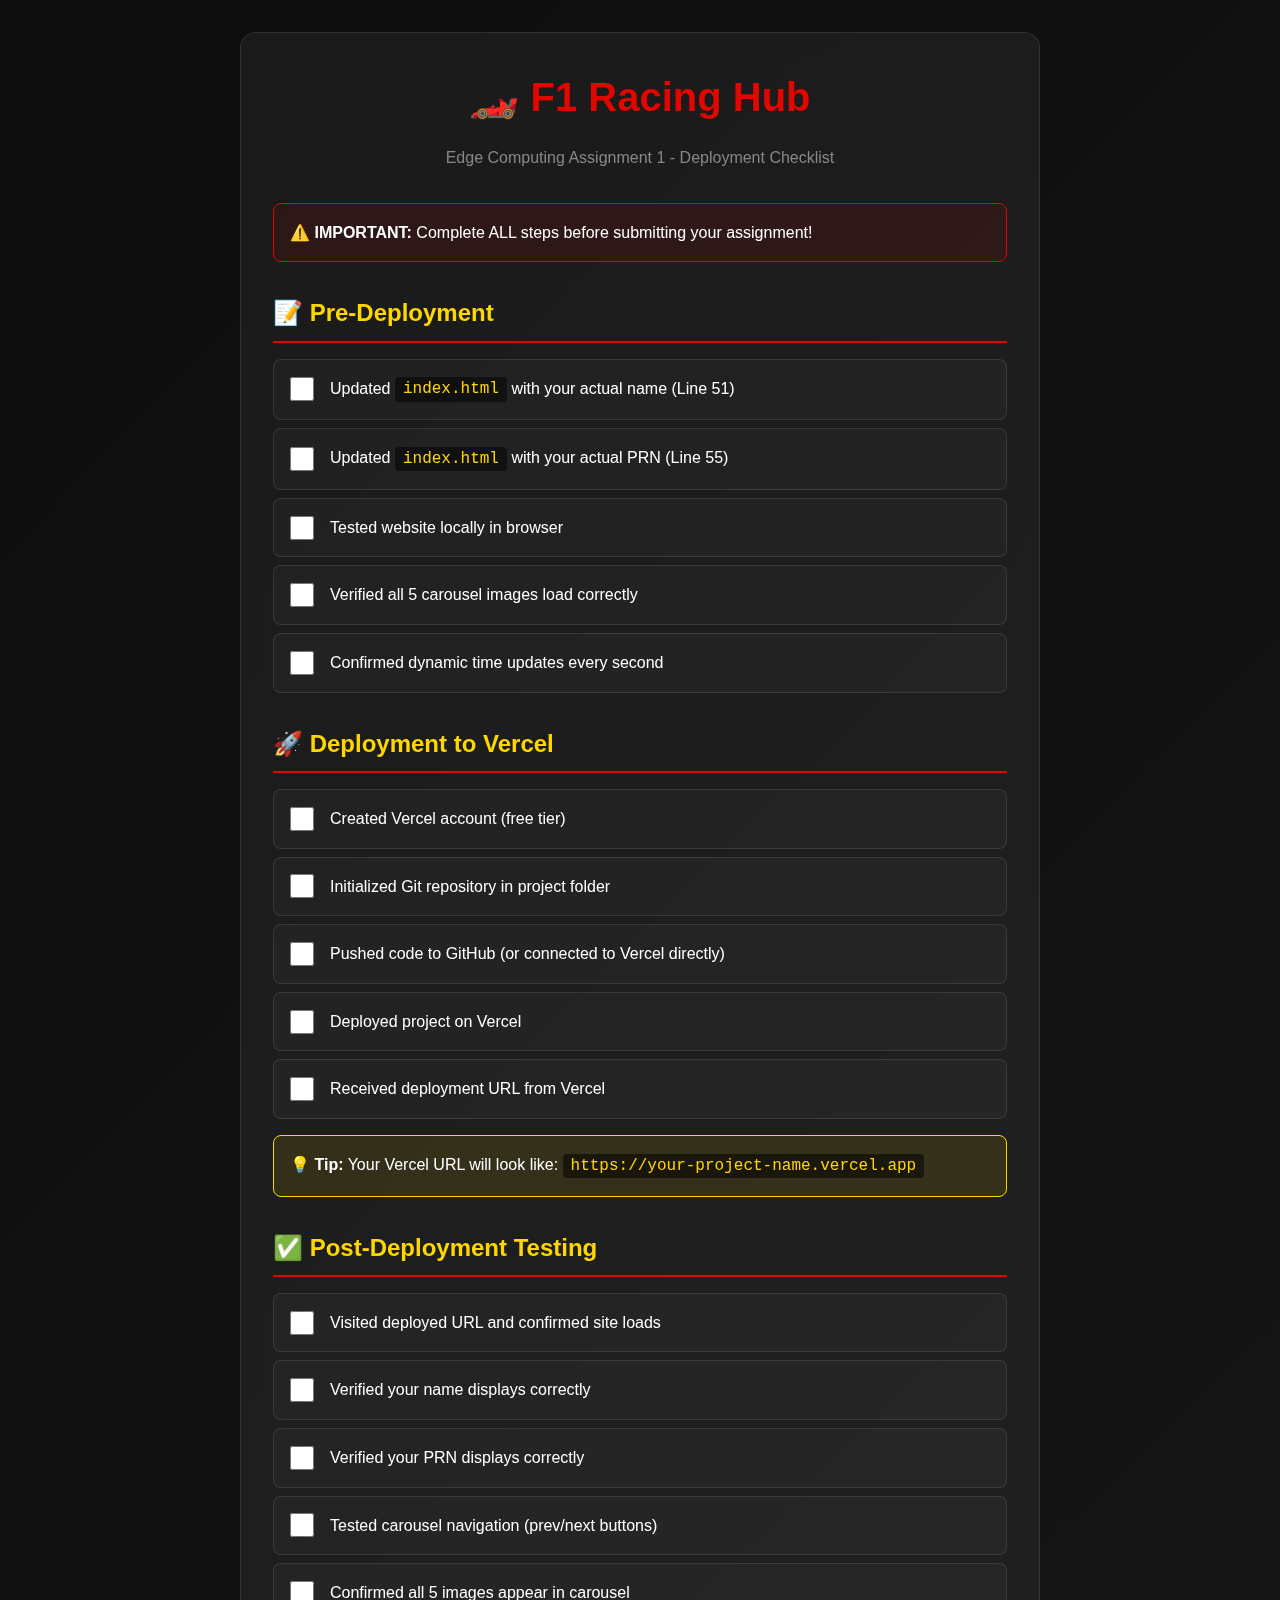
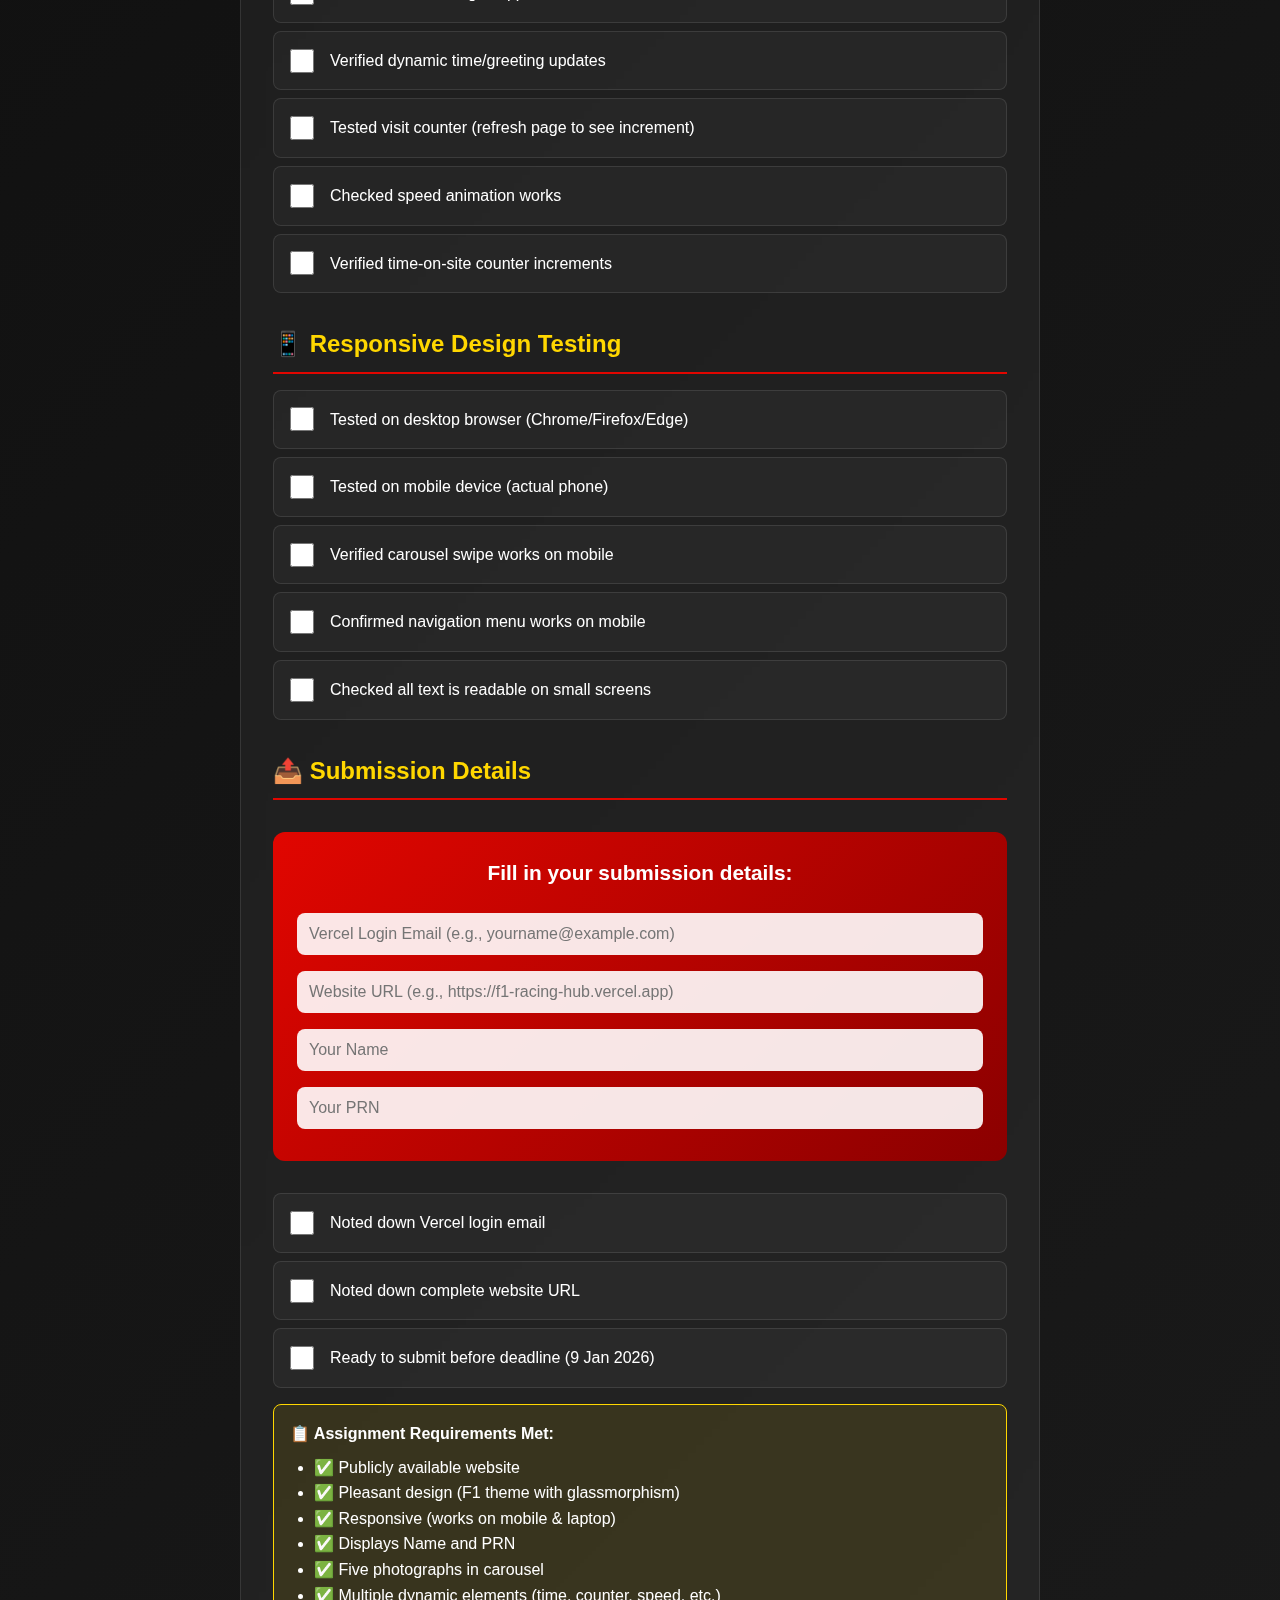
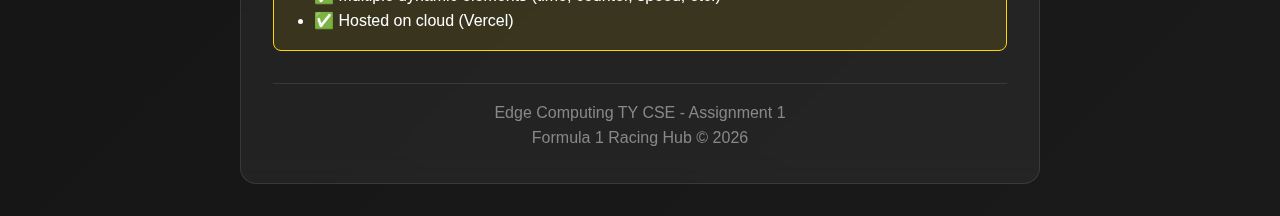
<file: Assignment 1/checklist.html>
<!DOCTYPE html>
<html lang="en">
<head>
    <meta charset="UTF-8">
    <meta name="viewport" content="width=device-width, initial-scale=1.0">
    <title>Deployment Checklist - F1 Racing Hub</title>
    <style>
        * {
            margin: 0;
            padding: 0;
            box-sizing: border-box;
        }
        
        body {
            font-family: 'Segoe UI', Tahoma, Geneva, Verdana, sans-serif;
            background: linear-gradient(135deg, #0D0D0D 0%, #1A1A1A 100%);
            color: #fff;
            padding: 2rem;
            line-height: 1.6;
        }
        
        .container {
            max-width: 800px;
            margin: 0 auto;
            background: rgba(255, 255, 255, 0.05);
            backdrop-filter: blur(10px);
            border: 1px solid rgba(255, 255, 255, 0.1);
            border-radius: 16px;
            padding: 2rem;
        }
        
        h1 {
            color: #E10600;
            font-size: 2.5rem;
            margin-bottom: 1rem;
            text-align: center;
        }
        
        h2 {
            color: #FFD700;
            font-size: 1.5rem;
            margin: 2rem 0 1rem;
            border-bottom: 2px solid #E10600;
            padding-bottom: 0.5rem;
        }
        
        .checklist {
            list-style: none;
            margin: 1rem 0;
        }
        
        .checklist li {
            background: rgba(255, 255, 255, 0.03);
            border: 1px solid rgba(255, 255, 255, 0.1);
            border-radius: 8px;
            padding: 1rem;
            margin: 0.5rem 0;
            display: flex;
            align-items: center;
            gap: 1rem;
            transition: all 0.3s ease;
        }
        
        .checklist li:hover {
            background: rgba(225, 6, 0, 0.1);
            border-color: #E10600;
            transform: translateX(5px);
        }
        
        .checklist input[type="checkbox"] {
            width: 24px;
            height: 24px;
            cursor: pointer;
            accent-color: #E10600;
        }
        
        .info-box {
            background: rgba(255, 215, 0, 0.1);
            border: 1px solid #FFD700;
            border-radius: 8px;
            padding: 1rem;
            margin: 1rem 0;
        }
        
        .warning-box {
            background: rgba(225, 6, 0, 0.1);
            border: 1px solid #E10600;
            border-radius: 8px;
            padding: 1rem;
            margin: 1rem 0;
        }
        
        code {
            background: rgba(0, 0, 0, 0.5);
            padding: 0.2rem 0.5rem;
            border-radius: 4px;
            font-family: 'Courier New', monospace;
            color: #FFD700;
        }
        
        .submit-info {
            background: linear-gradient(135deg, #E10600 0%, #8B0000 100%);
            border-radius: 12px;
            padding: 1.5rem;
            margin: 2rem 0;
            text-align: center;
        }
        
        .submit-info h3 {
            margin-bottom: 1rem;
            font-size: 1.3rem;
        }
        
        .submit-info input {
            width: 100%;
            padding: 0.75rem;
            margin: 0.5rem 0;
            border: none;
            border-radius: 8px;
            background: rgba(255, 255, 255, 0.9);
            color: #0D0D0D;
            font-size: 1rem;
        }
        
        .footer {
            text-align: center;
            margin-top: 2rem;
            padding-top: 1rem;
            border-top: 1px solid rgba(255, 255, 255, 0.1);
            color: #888;
        }
    </style>
</head>
<body>
    <div class="container">
        <h1>🏎️ F1 Racing Hub</h1>
        <p style="text-align: center; color: #888; margin-bottom: 2rem;">Edge Computing Assignment 1 - Deployment Checklist</p>
        
        <div class="warning-box">
            <strong>⚠️ IMPORTANT:</strong> Complete ALL steps before submitting your assignment!
        </div>
        
        <h2>📝 Pre-Deployment</h2>
        <ul class="checklist">
            <li>
                <input type="checkbox" id="check1">
                <label for="check1">Updated <code>index.html</code> with your actual name (Line 51)</label>
            </li>
            <li>
                <input type="checkbox" id="check2">
                <label for="check2">Updated <code>index.html</code> with your actual PRN (Line 55)</label>
            </li>
            <li>
                <input type="checkbox" id="check3">
                <label for="check3">Tested website locally in browser</label>
            </li>
            <li>
                <input type="checkbox" id="check4">
                <label for="check4">Verified all 5 carousel images load correctly</label>
            </li>
            <li>
                <input type="checkbox" id="check5">
                <label for="check5">Confirmed dynamic time updates every second</label>
            </li>
        </ul>
        
        <h2>🚀 Deployment to Vercel</h2>
        <ul class="checklist">
            <li>
                <input type="checkbox" id="check6">
                <label for="check6">Created Vercel account (free tier)</label>
            </li>
            <li>
                <input type="checkbox" id="check7">
                <label for="check7">Initialized Git repository in project folder</label>
            </li>
            <li>
                <input type="checkbox" id="check8">
                <label for="check8">Pushed code to GitHub (or connected to Vercel directly)</label>
            </li>
            <li>
                <input type="checkbox" id="check9">
                <label for="check9">Deployed project on Vercel</label>
            </li>
            <li>
                <input type="checkbox" id="check10">
                <label for="check10">Received deployment URL from Vercel</label>
            </li>
        </ul>
        
        <div class="info-box">
            <strong>💡 Tip:</strong> Your Vercel URL will look like: <code>https://your-project-name.vercel.app</code>
        </div>
        
        <h2>✅ Post-Deployment Testing</h2>
        <ul class="checklist">
            <li>
                <input type="checkbox" id="check11">
                <label for="check11">Visited deployed URL and confirmed site loads</label>
            </li>
            <li>
                <input type="checkbox" id="check12">
                <label for="check12">Verified your name displays correctly</label>
            </li>
            <li>
                <input type="checkbox" id="check13">
                <label for="check13">Verified your PRN displays correctly</label>
            </li>
            <li>
                <input type="checkbox" id="check14">
                <label for="check14">Tested carousel navigation (prev/next buttons)</label>
            </li>
            <li>
                <input type="checkbox" id="check15">
                <label for="check15">Confirmed all 5 images appear in carousel</label>
            </li>
            <li>
                <input type="checkbox" id="check16">
                <label for="check16">Verified dynamic time/greeting updates</label>
            </li>
            <li>
                <input type="checkbox" id="check17">
                <label for="check17">Tested visit counter (refresh page to see increment)</label>
            </li>
            <li>
                <input type="checkbox" id="check18">
                <label for="check18">Checked speed animation works</label>
            </li>
            <li>
                <input type="checkbox" id="check19">
                <label for="check19">Verified time-on-site counter increments</label>
            </li>
        </ul>
        
        <h2>📱 Responsive Design Testing</h2>
        <ul class="checklist">
            <li>
                <input type="checkbox" id="check20">
                <label for="check20">Tested on desktop browser (Chrome/Firefox/Edge)</label>
            </li>
            <li>
                <input type="checkbox" id="check21">
                <label for="check21">Tested on mobile device (actual phone)</label>
            </li>
            <li>
                <input type="checkbox" id="check22">
                <label for="check22">Verified carousel swipe works on mobile</label>
            </li>
            <li>
                <input type="checkbox" id="check23">
                <label for="check23">Confirmed navigation menu works on mobile</label>
            </li>
            <li>
                <input type="checkbox" id="check24">
                <label for="check24">Checked all text is readable on small screens</label>
            </li>
        </ul>
        
        <h2>📤 Submission Details</h2>
        <div class="submit-info">
            <h3>Fill in your submission details:</h3>
            <input type="text" placeholder="Vercel Login Email (e.g., yourname@example.com)" id="email">
            <input type="text" placeholder="Website URL (e.g., https://f1-racing-hub.vercel.app)" id="url">
            <input type="text" placeholder="Your Name" id="name">
            <input type="text" placeholder="Your PRN" id="prn">
        </div>
        
        <ul class="checklist">
            <li>
                <input type="checkbox" id="check25">
                <label for="check25">Noted down Vercel login email</label>
            </li>
            <li>
                <input type="checkbox" id="check26">
                <label for="check26">Noted down complete website URL</label>
            </li>
            <li>
                <input type="checkbox" id="check27">
                <label for="check27">Ready to submit before deadline (9 Jan 2026)</label>
            </li>
        </ul>
        
        <div class="info-box">
            <strong>📋 Assignment Requirements Met:</strong>
            <ul style="margin-top: 0.5rem; margin-left: 1.5rem;">
                <li>✅ Publicly available website</li>
                <li>✅ Pleasant design (F1 theme with glassmorphism)</li>
                <li>✅ Responsive (works on mobile & laptop)</li>
                <li>✅ Displays Name and PRN</li>
                <li>✅ Five photographs in carousel</li>
                <li>✅ Multiple dynamic elements (time, counter, speed, etc.)</li>
                <li>✅ Hosted on cloud (Vercel)</li>
            </ul>
        </div>
        
        <div class="footer">
            <p>Edge Computing TY CSE - Assignment 1</p>
            <p>Formula 1 Racing Hub © 2026</p>
        </div>
    </div>
    
    <script>
        // Save checkbox states to localStorage
        const checkboxes = document.querySelectorAll('input[type="checkbox"]');
        const inputs = document.querySelectorAll('input[type="text"]');
        
        // Load saved states
        checkboxes.forEach(checkbox => {
            const saved = localStorage.getItem(checkbox.id);
            if (saved === 'true') {
                checkbox.checked = true;
            }
            
            checkbox.addEventListener('change', () => {
                localStorage.setItem(checkbox.id, checkbox.checked);
            });
        });
        
        // Load saved input values
        inputs.forEach(input => {
            const saved = localStorage.getItem(input.id);
            if (saved) {
                input.value = saved;
            }
            
            input.addEventListener('input', () => {
                localStorage.setItem(input.id, input.value);
            });
        });
    </script>
</body>
</html>
</file>
